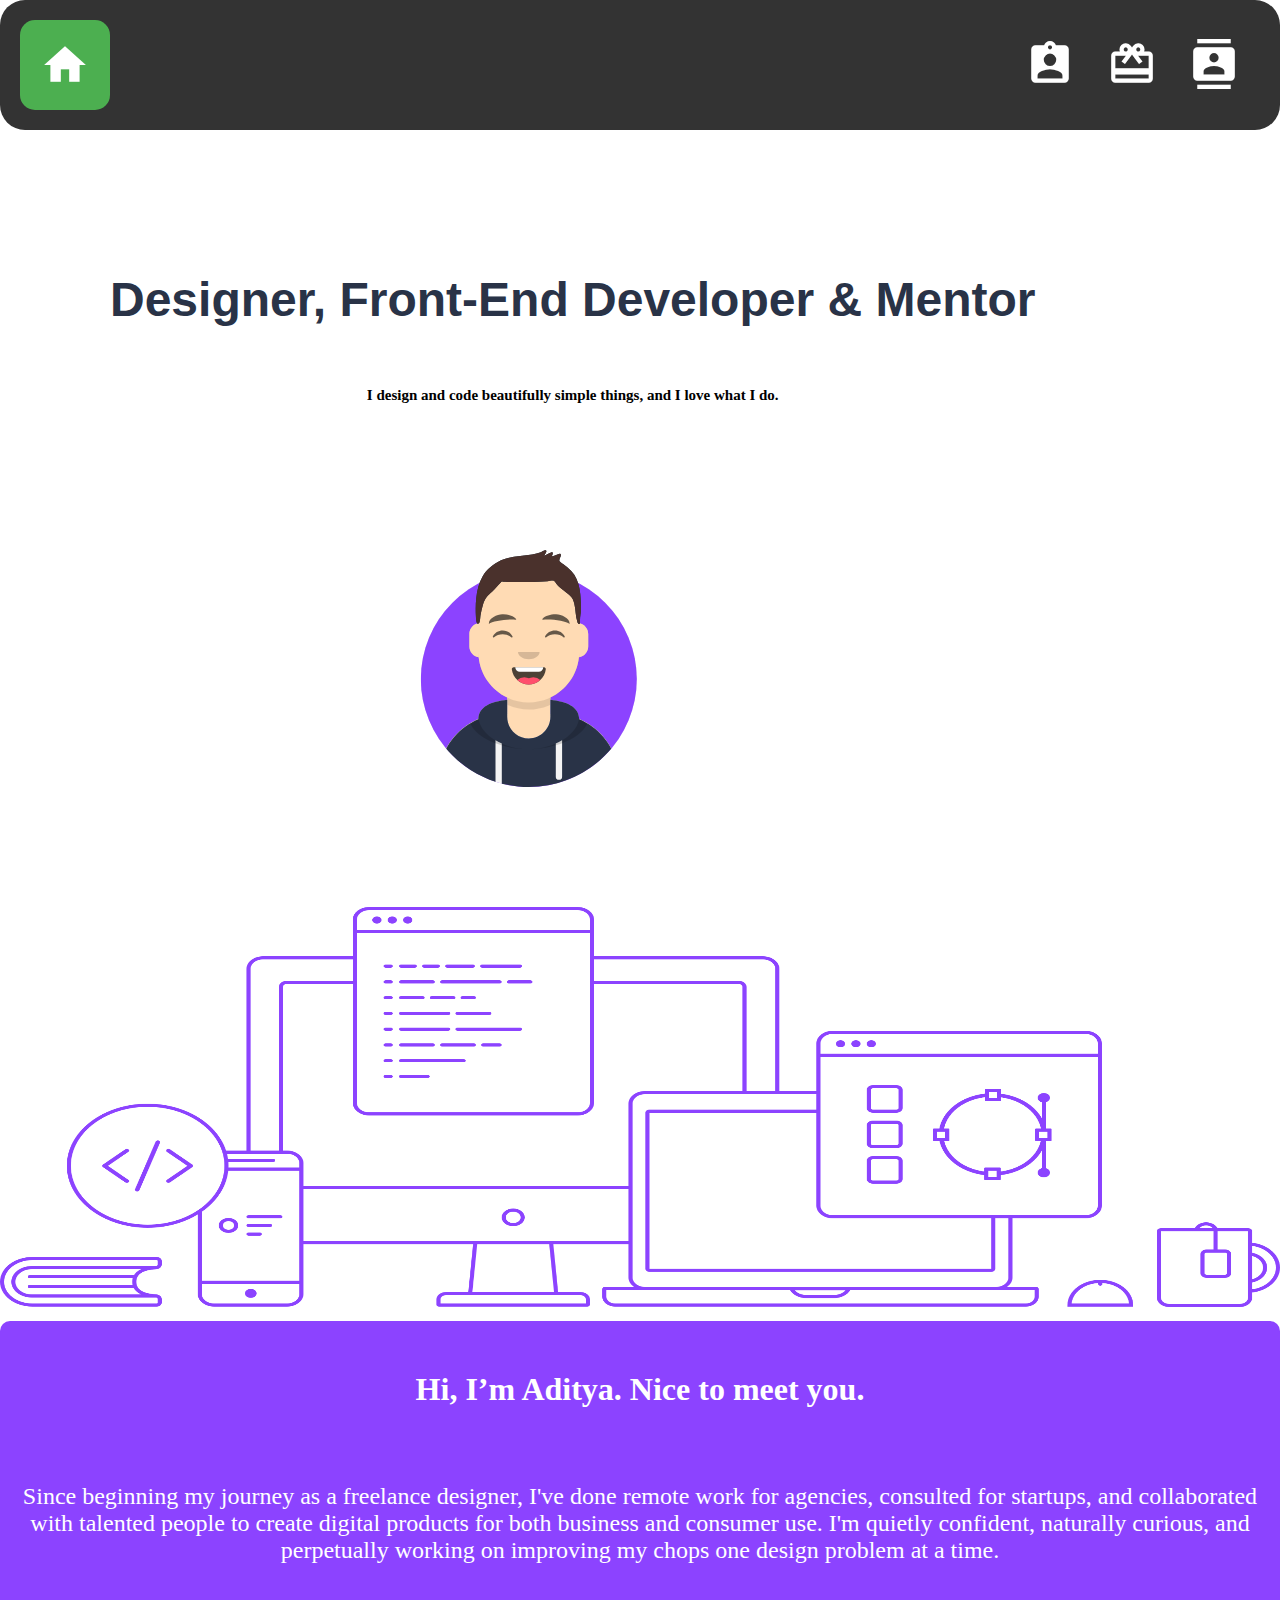
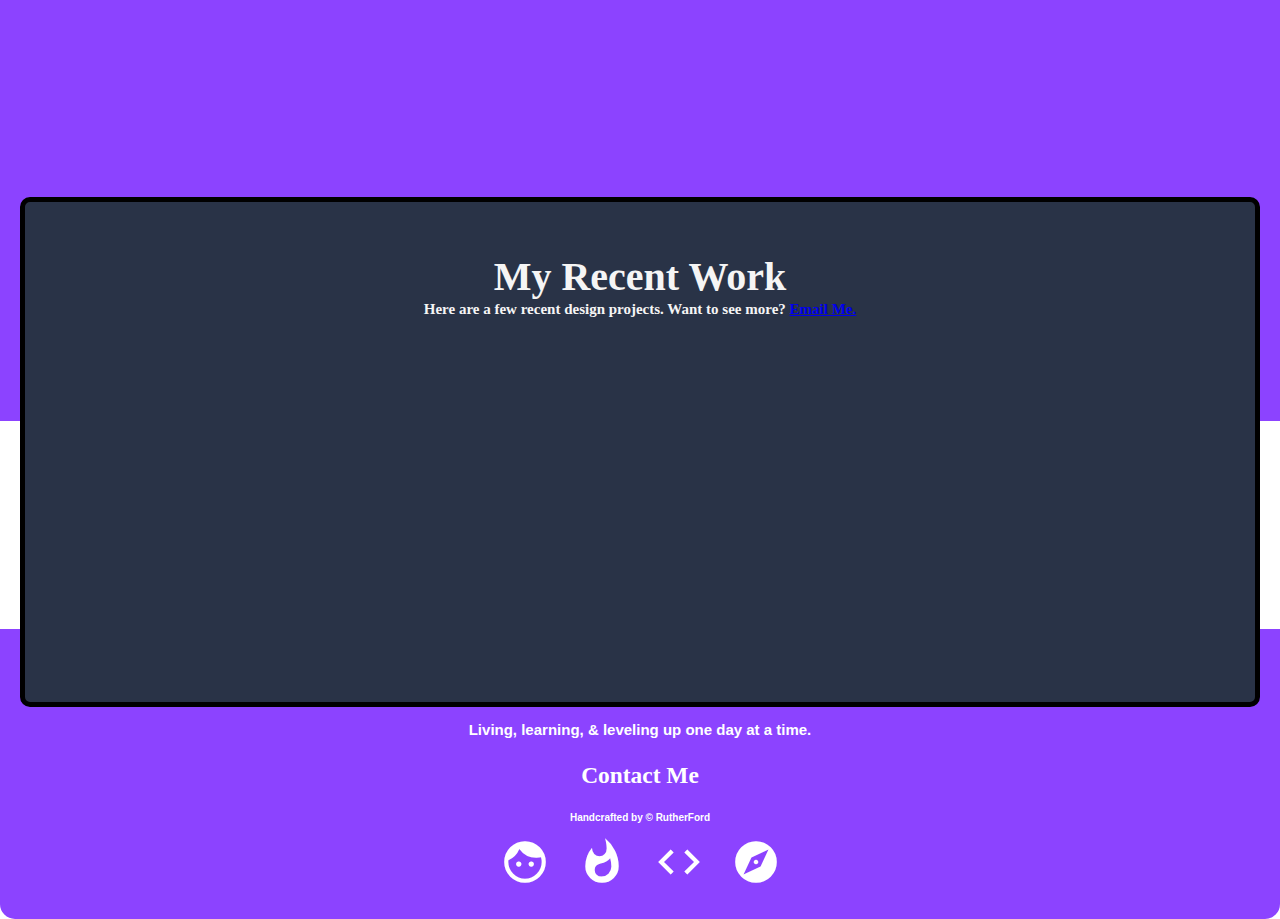
<file: index.html>
<!DOCTYPE html>
<html lang="en">
<head>
    <meta charset="UTF-8">
    <meta name="viewport" content="width=device-width, initial-scale=1.0">
    <meta http-equiv="X-UA-Compatible" content="ie=edge">
    <title>My Portfolio_v3 Beta 3.6</title>
    <link href="https://fonts.googleapis.com/icon?family=Material+Icons"
      rel="stylesheet">
    <link rel="stylesheet" type="text/css" href="./myportfolio_v3.css">
    <meta name="viewport" content="width=device-width, initial-scale=1.0"> 
    <script src="/myportfolio_v3.js"></script>
    </head>
<body>
        <body data-spy="scroll" data-target=".navbar" data-offset="50">
    
    <div id="rcorners1">
        <div class="topnav">
                <a class="active active2" href="#home"><i class="material-icons">home</i></a>
                    <div class="left-push">
                        <a href="#About"><i class="material-icons">assignment_ind</i></a>
                        <a href="#Work"> <i class="material-icons">card_giftcard</i></a>
                        <a href="#Contacts"><i class="material-icons">contacts</i></a>
                    </div>
            </div>
    </div>
    

    </div>
        <div class = "headline1">
            <h1>Designer, Front-End Developer & Mentor</h1>
            <div class = "headline2"> 
            <h2>I design and code beautifully simple things, and I love what I do.</h2>
        </div>
    </div>


        <div class="image1">
             <img src="./avatar.svg" alt="image1">
        </div>


        <div class="image3">
            <img src="./hero.png" alt="image3">
        </div>
            
            
            <div class="headline3" >
            
                <div class="paragraph1"  >
                    <h1>Hi, I’m Aditya. Nice to meet you.</h1>
                    <h2>Since beginning my journey as a freelance designer, I've done remote work for agencies, consulted for startups, and collaborated with talented people to create digital products for both business and consumer use. I'm quietly confident, naturally curious, and perpetually working on improving my chops one design problem at a time.</h2>

                </div>
            </div>

        


        <div class="container">
                <div class="part" style="background-color:#aaa;"> </div>
                    <h2>My Recent Work</h2>
                    <h3>Here are a few recent design projects. Want to see more? <a href="
                    https://mail.google.com/mail/?view=cm&fs=1&tf=1&to=adityatwd0@gmail.com&su=Hello RutherFord&shva=1">Email Me.</a></h3>
                    <!--<div class="part"></div>-->


                    <!-- <div class="part"></div>-->
                </div>

            </div>   
                        
                


        <div class="headline4">
            <div class="smallheadline">
                    <h2>Living, learning, & leveling up one day at a time.</h2>
                    <h3>Contact Me</h3>
                    <h4>Handcrafted by © RutherFord</h4>
                <div class="smallheadline2">
                    <a href="https://m.facebook.com/aditya.tawade1"><i class="material-icons">face</i></a>
                    <a href="https://chat.whatsapp.com/GlOOKWnXEATLmGPYo4BYeS"><i class="material-icons">whatshot</i></a>
                    <a href="https://github.com/0RutherFord0/practicefilescoded"><i class="material-icons">code</i></a>
                    <a href="https://twitter.com/adityatawade_17"><i class="material-icons">explore</i></a>
                      
                </div>
                
            </div>
        </div>
        

            

        </div>




    </body> 

</html>
</file>
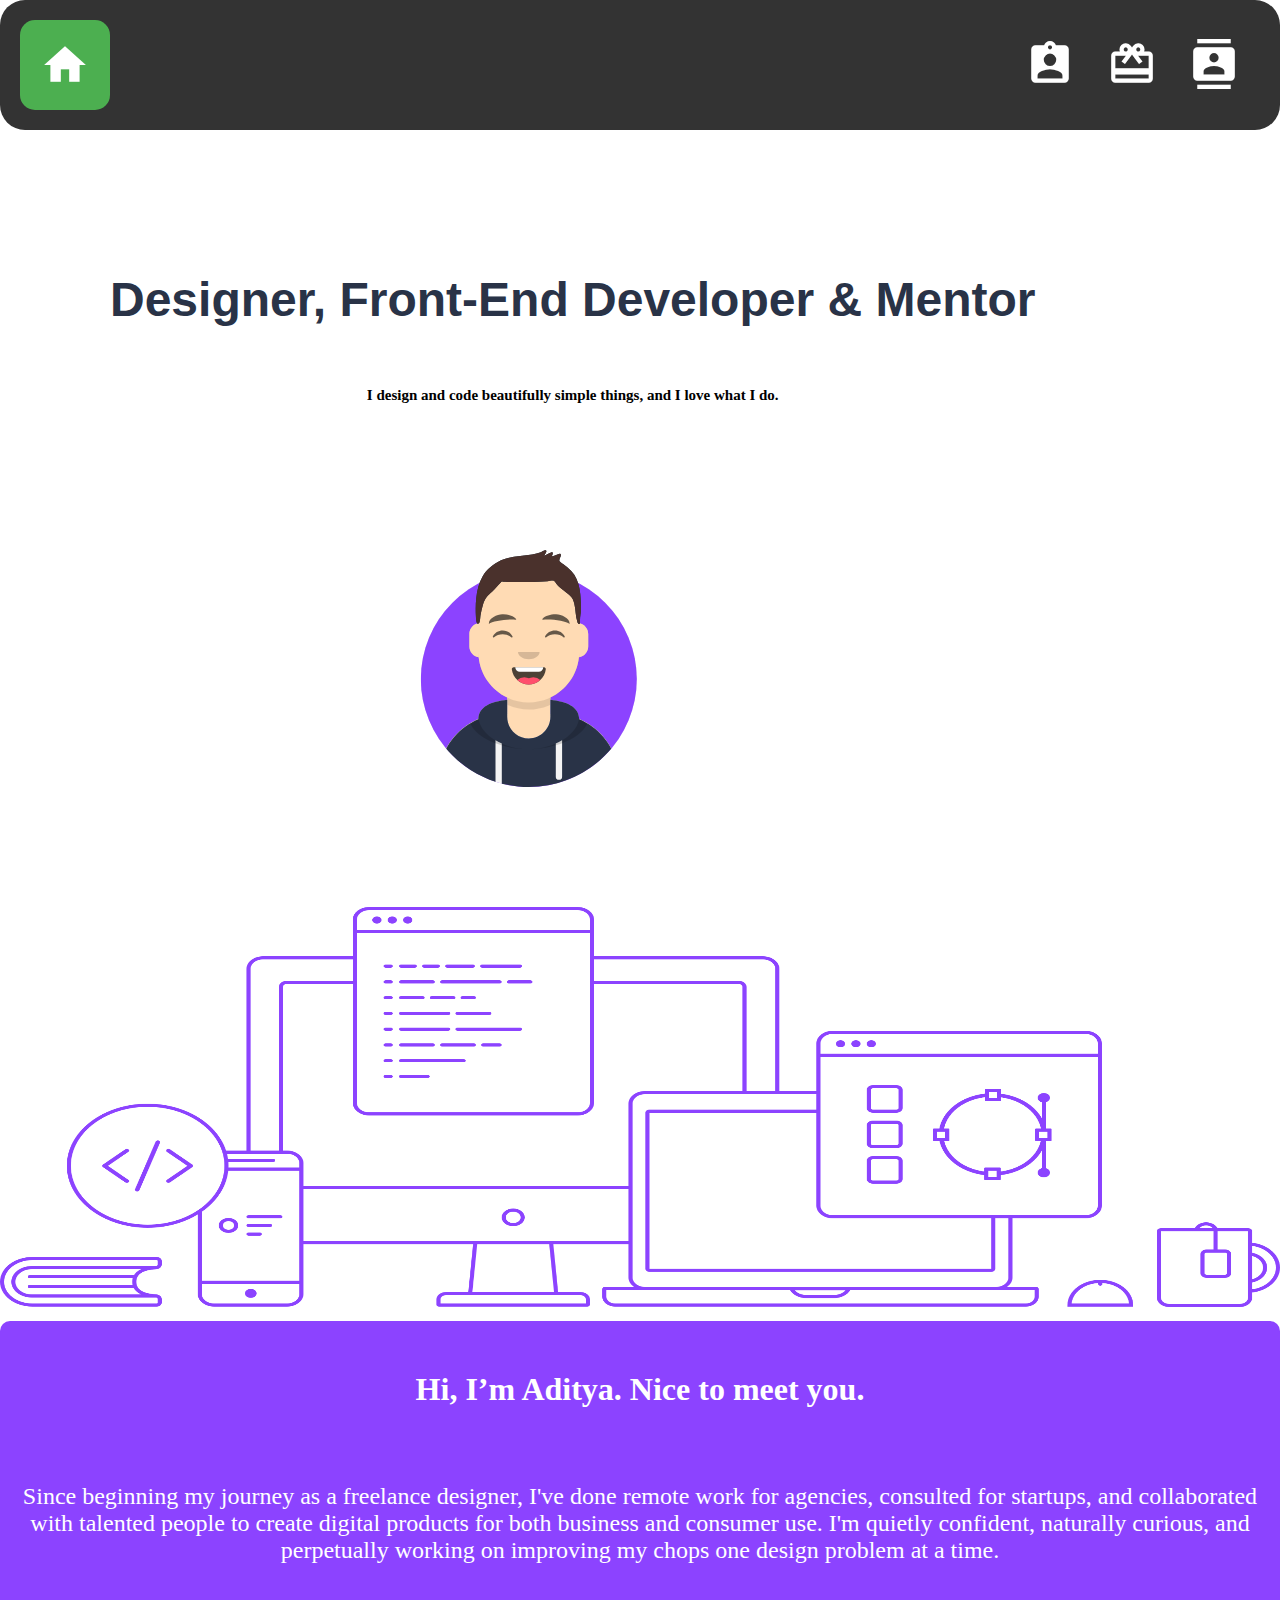
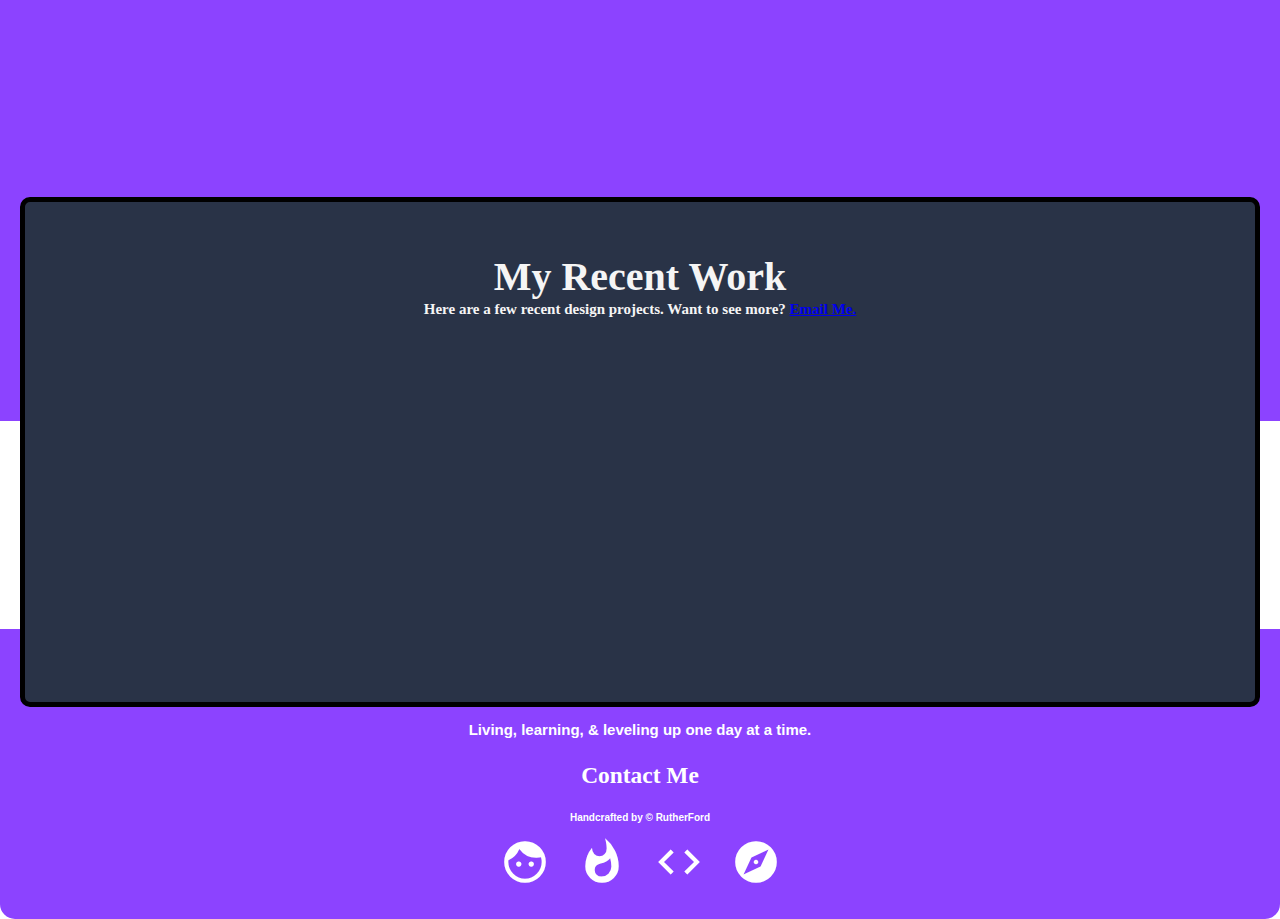
<file: myportfolio_v3.html>
<!DOCTYPE html>
<html lang="en">
<head>
    <meta charset="UTF-8">
    <meta name="viewport" content="width=device-width, initial-scale=1.0">
    <meta http-equiv="X-UA-Compatible" content="ie=edge">
    <title>My Portfolio_v3 Beta 3.6</title>
    <link href="https://fonts.googleapis.com/icon?family=Material+Icons"
      rel="stylesheet">
    <link rel="stylesheet" type="text/css" href="./myportfolio_v3.css">
    <meta name="viewport" content="width=device-width, initial-scale=1.0"> 
    <script src="/myportfolio_v3.js"></script>
    </head>
<body>
        <body data-spy="scroll" data-target=".navbar" data-offset="50">
    
    <div id="rcorners1">
        <div class="topnav">
                <a class="active active2" href="#home"><i class="material-icons">home</i></a>
                    <div class="left-push">
                        <a href="#About"><i class="material-icons">assignment_ind</i></a>
                        <a href="#Work"> <i class="material-icons">card_giftcard</i></a>
                        <a href="#Contacts"><i class="material-icons">contacts</i></a>
                    </div>
            </div>
    </div>
    

    </div>
        <div class = "headline1">
            <h1>Designer, Front-End Developer & Mentor</h1>
            <div class = "headline2"> 
            <h2>I design and code beautifully simple things, and I love what I do.</h2>
        </div>
    </div>


        <div class="image1">
             <img src="./avatar.svg" alt="image1">
        </div>


        <div class="image3">
            <img src="./hero.png" alt="image3">
        </div>
            
            
            <div class="headline3" >
            
                <div class="paragraph1"  >
                    <h1>Hi, I’m Aditya. Nice to meet you.</h1>
                    <h2>Since beginning my journey as a freelance designer, I've done remote work for agencies, consulted for startups, and collaborated with talented people to create digital products for both business and consumer use. I'm quietly confident, naturally curious, and perpetually working on improving my chops one design problem at a time.</h2>

                </div>
            </div>

        


        <div class="container">
                <div class="part" style="background-color:#aaa;"> </div>
                    <h2>My Recent Work</h2>
                    <h3>Here are a few recent design projects. Want to see more? <a href="
                    https://mail.google.com/mail/?view=cm&fs=1&tf=1&to=adityatwd0@gmail.com&su=Hello RutherFord&shva=1">Email Me.</a></h3>
                    <!--<div class="part"></div>-->


                    <!-- <div class="part"></div>-->
                </div>

            </div>   
                        
                


        <div class="headline4">
            <div class="smallheadline">
                    <h2>Living, learning, & leveling up one day at a time.</h2>
                    <h3>Contact Me</h3>
                    <h4>Handcrafted by © RutherFord</h4>
                <div class="smallheadline2">
                    <a href="https://m.facebook.com/aditya.tawade1"><i class="material-icons">face</i></a>
                    <a href="https://chat.whatsapp.com/GlOOKWnXEATLmGPYo4BYeS"><i class="material-icons">whatshot</i></a>
                    <a href="https://github.com/0RutherFord0/practicefilescoded"><i class="material-icons">code</i></a>
                    <a href="https://twitter.com/adityatawade_17"><i class="material-icons">explore</i></a>
                      
                </div>
                
            </div>
        </div>
        

            

        </div>




    </body> 

</html>
</file>
<file: myportfolio_v3.css>
html, body{
    width: 100%;
    height: 100%;
    margin: 0%;
    padding: 0%;
    }

  /* Style the outher navigation bar */
    .topnav {
      background-color: #333;
      overflow: hidden;
      height: 90px;
    }
      
  
  /* Style the links inside the navigation bar */
    .topnav a {
      float: left;
      color: #f2f2f2;
      text-align: center;
      padding: 14px 16px;
      text-decoration: none;
      font-size: 17px;
      height: 50px;
    }

      
  
  /* Change the color of links on hover */
    .topnav a:hover {
      background-color: #ddd;
      color: black;
      border-radius: 15px;
      }
  
  /* Add a color to the active/current link */
    .topnav a.active {
      background-color: #4CAF50;
      color: white;
      height: 50px;
      padding: 20px;
    }
  /* pushed element to righthand side */

    .left-push{
     position: relative;
      float: right;
      border-radius: 15px;
      padding: 5px;
    }

    /* Corner of navigation bar */
    #rcorners1 {
      border-radius: 25px;
      background: #333333;
      padding: 20px; 
    }  
      
    
    /* Corner of inside elemet of navigation bar */
    .active2{
      border-radius: 15px;
      background: #333333;
      padding: 20px; 
    }

    /* Style H1 tag */

    .headline1{
      font-family: 'Gill Sans', 'Gill Sans MT', Calibri, 'Trebuchet MS', sans-serif;
      position: absolute; 
      display: block;
      flex-basis: 0;
      flex-grow: 1;
      flex-shrink: 1;
      text-align: center;
      padding: 100px 100px;
      color: #293347;
      font-size: 150%;
      margin: 10px;
    }

    /* Style H2 tag */

    .headline2{
      margin: 2px;
      font-family: cursive;
      display: block;
      text-align: center;
      padding: 15px 15px;
      font-size: 10px;
      color: black;
    }
      
    /* Style of First Image */

    .image1 img{
      margin: 250px;
      padding: 20px;
      position: relative;
      top: 150px;
      left : 150px;
      text-align: center;
      display: block;
    }


    /* Style of Secound Image */

    .image3 img{
      height: 400px;
      width: 100%;
    }
    
    /* Style of Secound Section */

    .paragraph1{
      background-color: #8C43FF;
      border-top-left-radius: 10px;
      border-top-right-radius: 10px;
      height :700px;
    }

    .headline3  h1{
     right: 110px;
      margin: 10px;
      padding: 50px;
      font-family: cursive;
      text-align: center;
      color: white;
      border-radius: 10px;
    }
      
      
    .headline3 h2{
      margin: 4px;
      padding: 15px;
      color: white;
      font-family: cursive;
      text-align: center;
      font-weight: 300;
    }

      
    .container{
      margin: 20px 20px 50px 20px;
      padding: 50px;
      border-radius: 10px;
      height: 400px;
      background-color:#293347;
      margin-top: -14rem;
      border: 5px solid black;
      position: relative;
    }

    .part1{
      float: left;
      width: 33.33%;
      padding: 10px;
      height: 300px;
    }

    .container:after {
      content: "";
      display: table;
      clear: both;
    }

    .part {
        float: left;
    }
      
    .left, .right {
        width: 25%;
    }
      
    .middle {
        width: 50%;
    }
      
    .container h2{
      color: whitesmoke;
      font-family: cursive;
      text-align: center;
      font-size: 40px;
      margin: 1px;
    }

    .container h3{
      color: whitesmoke;
      font-family: cursive;
      text-align: center;
      font-size: 15px;
      margin: 1px;
    }


    .headline4{
      background-color: #8C43FF;
      border-bottom-left-radius: 15px;
      border-bottom-right-radius: 15px;
      height :250px;
      padding: 20px;
      margin-top: -8rem;
    }
      
    .smallheadline {
      margin: 20px 20px 18px 20px;
      color:white;
      text-align: center;
      font-family: cursive;
      font-size: 20px;
      padding: 40px 40px 0px 40px;
    }
          
    .smallheadline h2{
      color: white;
      font-family: 'Gill Sans', 'Gill Sans MT', Calibri, 'Trebuchet MS', sans-serif;
      font-size: 15px;
    }

    .smallheadline h4{
      color: white;
      font-family: 'Gill Sans', 'Gill Sans MT', Calibri, 'Trebuchet MS', sans-serif;
      font-size: 10px;
    }

    .material-icons {
      font-size: 50px;
      color: white;
                  
    }
    .material-icons:hover{
      color: #333333;
    }

    .smallheadline a {
      padding: 10px;
      margin: 1px;
    }

    @media only screen and (max-width: 600px){
      .headline3 h2{
        font-size: 15px;
      }
      .headline3 h1{
        font-size: 25px;
      }
      .smallheadline{
        padding: 0%;
      }
      .image3 img{
        height: 0%;
      }
      .image1 img{
        margin: 250px 90px 180px 90px;
        padding: 10px;
        left: 0%;
        height: 150px;
        width: 200px;
      }
      #rcorner1{
        width: -webkit-fill-available;
      }
      .headline1{
        padding: 10px;
        width: 15em;
      }
      .paragraph1{
        height: 580px;
      }
      .container{
        height: 250px;
      }
      .smallheadline a{
        padding: 0%;
      }
      .smallheadline h4{
        font-size: 13px;
      }
    }

        /* Custom Scrollbars */
         ::-webkit-scrollbar {
          width: 5px;
         }

         /* Track */
         ::-webkit-scrollbar-track {
         background: #f1f1f1; 
         }
 
        /* Handle */
        ::-webkit-scrollbar-thumb {
        background: #888; 
        }

        /* Handle on hover */
        ::-webkit-scrollbar-thumb:hover {
        background: #555; 
        }
</file>
